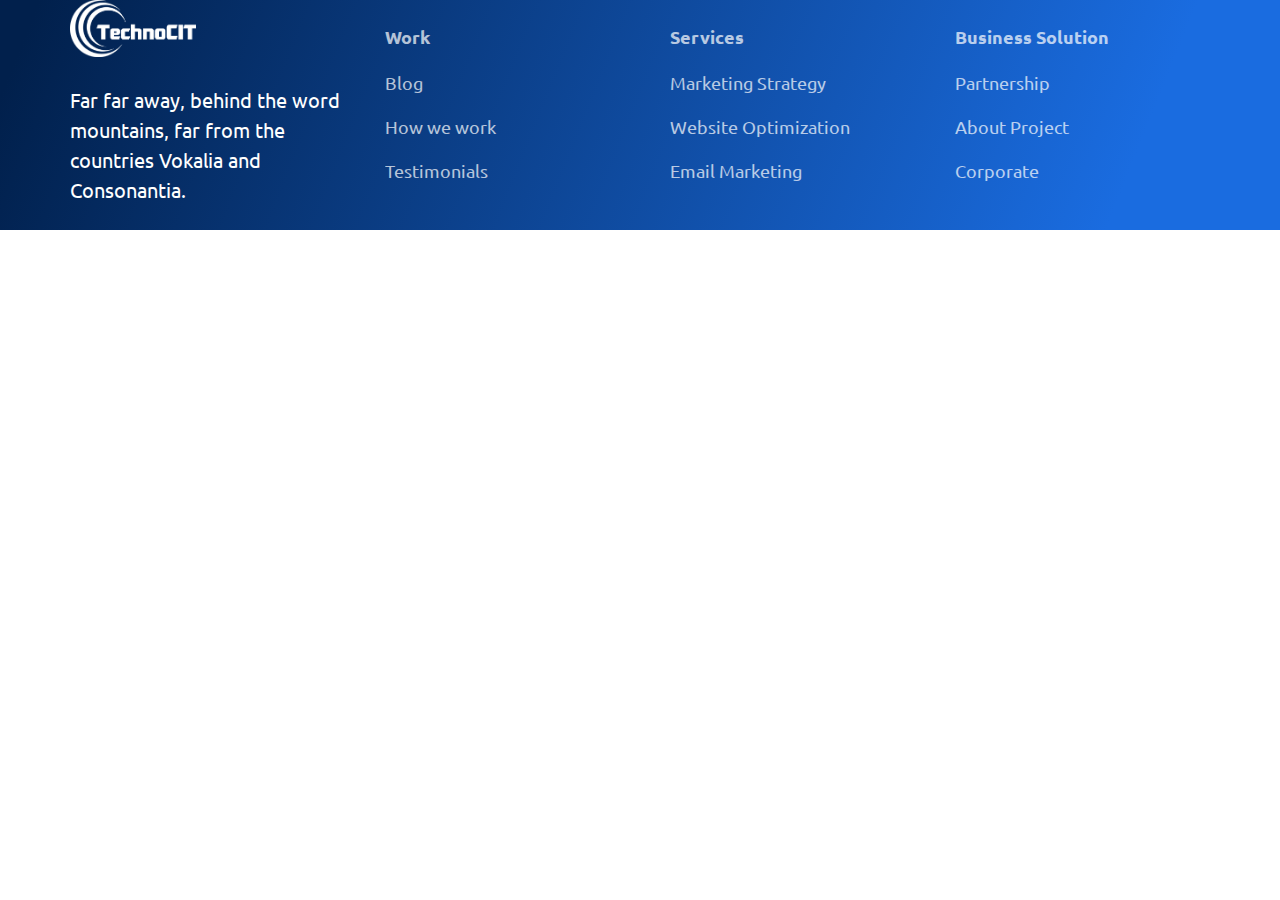
<file: footer.html>
<!DOCTYPE html>
<html lang="en">

<head>
    <meta charset="UTF-8">
    <meta name="viewport" content="width=device-width, initial-scale=1.0">
    <link rel="preconnect" href="https://fonts.googleapis.com">
    <link rel="preconnect" href="https://fonts.gstatic.com" crossorigin>
    <link
        href="https://fonts.googleapis.com/css2?family=Ubuntu:ital,wght@0,300;0,400;0,500;0,700;1,300;1,400;1,500;1,700&display=swap"
        rel="stylesheet">
    <link rel="stylesheet" type="text/css" href="styles/footer.css">
    <title>Footer</title>
</head>

<body>
    <footer>
        <div class="container-fluid about_us">
            <a href="#">
                <img src="assets/image-14.png" width="126px" height="57px" />
            </a>
            <p class="footerpara">Far far away, behind the
                word mountains, far from the countries Vokalia and
                Consonantia.</p>
        </div>
        <div class="menu">
            <h2 class="foot-menu-head">Menu</h2>
            <div class="menu1">
                <h5 class="footermenu">Work</h5>
                <ul class="footerlinks">
                    <li class="last hover-underline-animation">Blog</li>
                    <li class="last hover-underline-animation">How we work</li>
                    <li class="last hover-underline-animation">Testimonials</li>
                </ul>
            </div>

            <div class="menu2">
                <h5 class="footermenu">Services</h5>
                <ul class="footerlinks">
                    <li class="last hover-underline-animation ">Marketing Strategy</li>
                    <li class="last hover-underline-animation ">Website Optimization</li>
                    <li class="last hover-underline-animation ">Email Marketing</li>
                </ul>
            </div>

            <div class="menu3">
                <h5 class="footermenu">Business Solution</h5>
                <ul class="footerlinks">
                    <li class="last hover-underline-animation ">Partnership</li>
                    <li class="last hover-underline-animation ">About Project</li>
                    <li class="last hover-underline-animation ">Corporate</li>
                </ul>
            </div>
        </div>
    </footer>
</body>

</html>
</file>
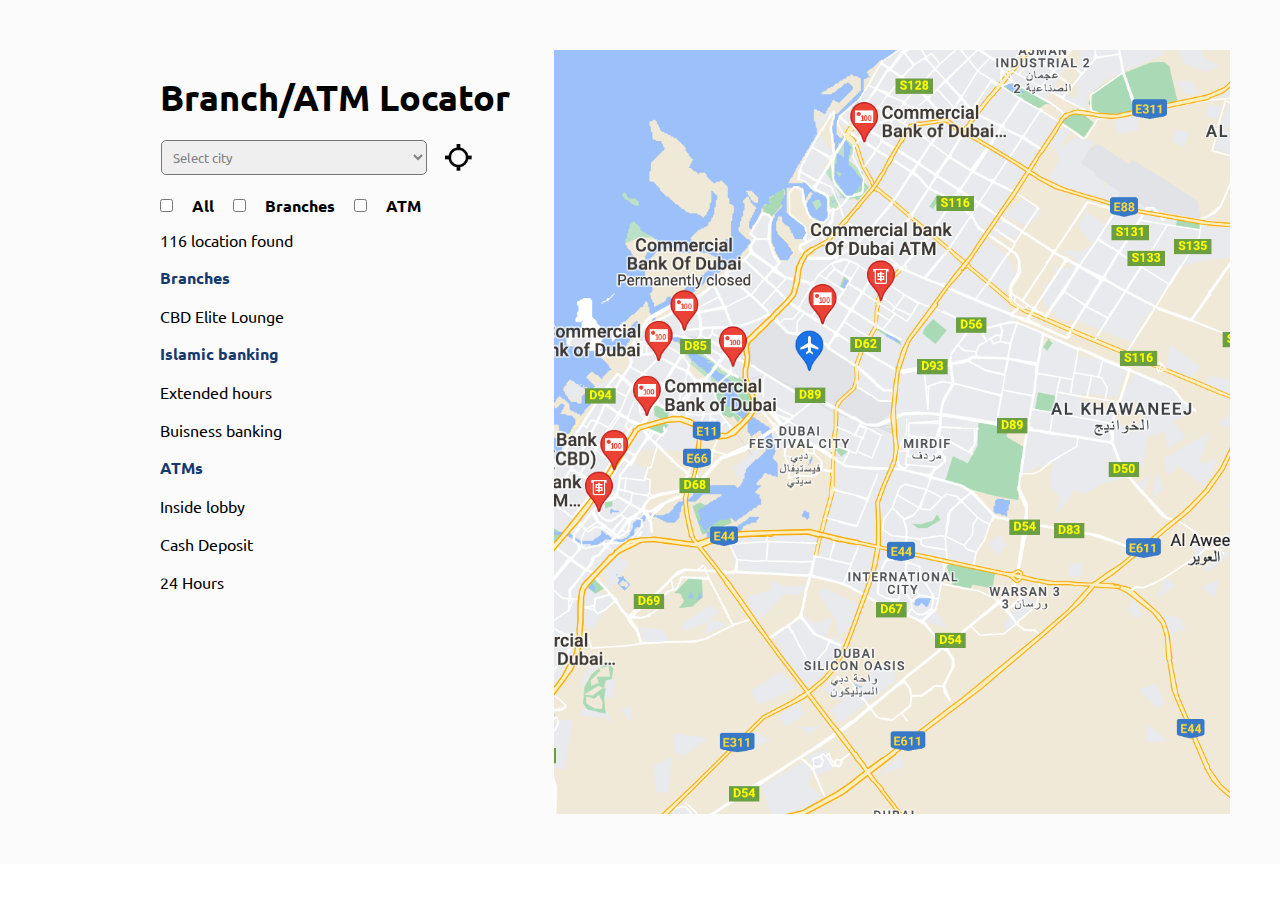
<file: maplocator_container.html>
<!DOCTYPE html>
<html lang="en">

<head>
    <meta charset="UTF-8">
    <meta name="viewport" content="width=device-width, initial-scale=1.0">
    <link rel="preconnect" href="https://fonts.googleapis.com">
    <link rel="preconnect" href="https://fonts.gstatic.com" crossorigin>
    <link
        href="https://fonts.googleapis.com/css2?family=Ubuntu:ital,wght@0,300;0,400;0,500;0,700;1,300;1,400;1,500;1,700&display=swap"
        rel="stylesheet">
    <link rel="stylesheet" type="text/css" href="styles/mapcontainer.css">
    <title>Maplocator</title>
</head>

<body>
    <div class="Container-atmlocator">
        <div class="formcard1">
            <form>
                <span>
                    <h2 class="formheading">Branch/ATM Locator</h2>
                </span>

                <span class="dropdownbox">
                    <select class="select-city dropdown" name="country">
                        <option value="default">Select city</option>
                        <option value="Dubai">Dubai</option>
                        <option value="Jebel Ali">Jebel Ali</option>
                        <option value="Abu Dhabi">Abu Dhabi</option>
                        <option value="Sharjah">Sharjah</option>
                        <option value="Fujairah">Fujairah</option>
                    </select>
                    <img class="gislocation" src="assets\gis-location.png" alt="gis:location" />
                </span>

                <span class="checkboxes">
                    <input type="checkbox" id="box1" name="box1" value="All">
                    <label for="box1"> All </label>
                    <input type="checkbox" id="box2" name="box2" value="Branches">
                    <label for="vehicle2">Branches</label>
                    <input type="checkbox" id="box3" name="box3" value="ATM">
                    <label for="vehicle3">ATM</label>
                </span>

                <p class="searchresults"> 116 location found </p>
                <p class="subtopic">Branches</p>
                <p>CBD Elite Lounge</p>
                <p class="subtopic">Islamic banking</p>
                <p>Extended hours</p>
                <p>Buisness banking</p>
                <p class="subtopic">ATMs</p>
                <p>Inside lobby</p>
                <p>Cash Deposit</p>
                <p>24 Hours</p>

            </form>
        </div>
        <img class="map" src="assets/rectangle-17.png" alt="" />
    </div>
</body>

</html>
</file>
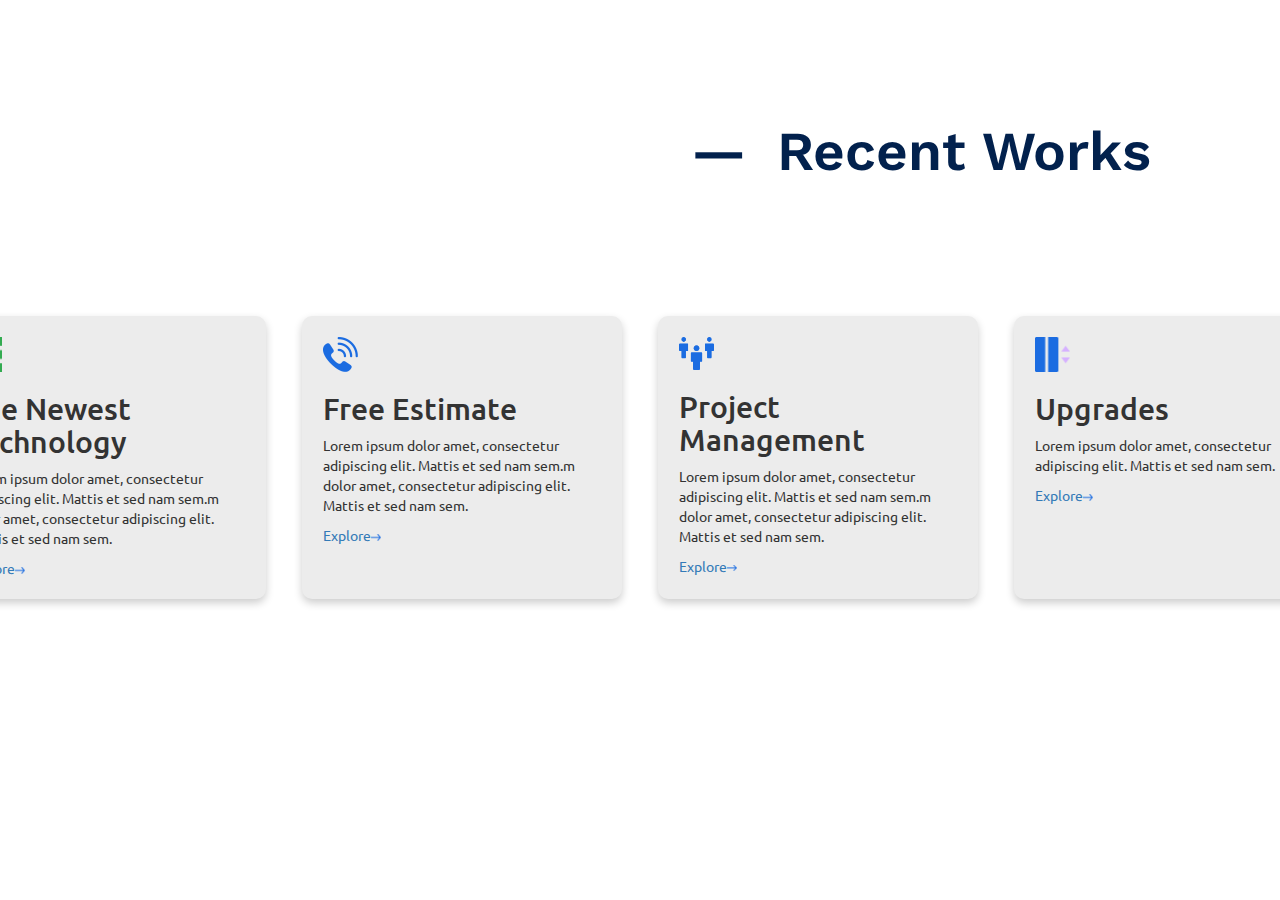
<file: ourfeatures.html>
<!DOCTYPE html>
<html lang="en">

<head>

  <meta charset="utf-8">
  <meta name="viewport" content="width=device-width, initial-scale=1">
  <link rel="stylesheet" href="https://maxcdn.bootstrapcdn.com/bootstrap/3.4.1/css/bootstrap.min.css">
  <link rel="stylesheet" href="styles/feature.css">
  <script src="https://ajax.googleapis.com/ajax/libs/jquery/3.7.1/jquery.min.js"></script>
  <script src="https://maxcdn.bootstrapcdn.com/bootstrap/3.4.1/js/bootstrap.min.js"></script>
  <link href="https://cdn.jsdelivr.net/npm/bootstrap@5.3.2/dist/css/bootstrap.min.css" rel="stylesheet"
    integrity="sha384-T3c6CoIi6uLrA9TneNEoa7RxnatzjcDSCmG1MXxSR1GAsXEV/Dwwykc2MPK8M2HN" crossorigin="anonymous">
    <link
    href="https://fonts.googleapis.com/css2?family=Ubuntu:ital,wght@0,300;0,400;0,500;0,700;1,300;1,400;1,500;1,700&family=Work+Sans:ital,wght@0,100;0,200;0,300;0,400;0,500;0,600;0,700;0,800;0,900;1,100;1,200;1,300;1,400;1,500;1,600;1,700;1,800;1,900&display=swap"
    rel="stylesheet">
    <link href="https://fonts.googleapis.com/css2?family=Inter:family=Poppins:ital,wght@1,900&display=swap"
    rel="stylesheet">
<link
    href="https://fonts.googleapis.com/css2?family=Ubuntu:ital,wght@0,300;0,400;0,500;0,700;1,300;1,400;1,500;1,700&display=swap"
    rel="stylesheet">
</head>

<body>
  <section>
    <div class="container">
      <div>
        <h1 class="feature-section-1-htag"><span style="margin-right: 30px;"> — </span>Recent Works</h1>
      </div>

      <div class="feature-card-section">

        <div class="features-grid">
          <div class="card feature-card">
            <img src="./assets/orionportfolio-grid-1.png" alt="" height="35rem" width="35rem">
            <h2>The Newest Technology</h2>
            <p>Lorem ipsum dolor amet, consectetur adipiscing elit. Mattis et sed nam sem.m dolor amet, consectetur
              adipiscing elit. Mattis et sed nam sem.</p>
            <a href="">Explore<img src="./assets/essential-icons-right-arrow.png" alt="" height="10rem"
                width="10rem"></a>
          </div>
        </div>

        <div class="features-grid">
          <div class="card feature-card">
            <img src="./assets/orionspeaker-call-1.png" alt="" height="35rem" width="35rem">
            <h2>Free Estimate</h2>
            <p>Lorem ipsum dolor amet, consectetur adipiscing elit. Mattis et sed nam sem.m dolor amet, consectetur
              adipiscing elit. Mattis et sed nam sem.</p>
            <a href="">Explore<img src="./assets/essential-icons-right-arrow.png" alt="" height="10rem"
                width="10rem"></a>
          </div>
        </div>


        <div class="features-grid">
          <div class="card feature-card">
            <img src="./assets/orionpeople-2-1.png" alt="" height="35rem" width="35rem">
            <h2>Project Management</h2>
            <p>Lorem ipsum dolor amet, consectetur adipiscing elit. Mattis et sed nam sem.m dolor amet, consectetur
              adipiscing elit. Mattis et sed nam sem.</p>
            <a href="">Explore<img src="./assets/essential-icons-right-arrow.png" alt="" height="10rem"
                width="10rem"></a>
          </div>
        </div>

        <div class="features-grid">
          <div class="card feature-card">
            <img src="./assets/feature-icons-01.png" alt="" height="35rem" width="35rem">
            <h2>Upgrades</h2>
            <p>Lorem ipsum dolor amet, consectetur adipiscing elit. Mattis et sed nam sem.</p>
            <a href="">Explore<img src="./assets/essential-icons-right-arrow.png" alt="" height="10rem"
                width="10rem"></a>
          </div>
        </div>

      </div>
  </section>
</body>
<script src="https://cdn.jsdelivr.net/npm/bootstrap@5.3.2/dist/js/bootstrap.bundle.min.js"
  integrity="sha384-C6RzsynM9kWDrMNeT87bh95OGNyZPhcTNXj1NW7RuBCsyN/o0jlpcV8Qyq46cDfL" crossorigin="anonymous"></script>

</html>
</file>
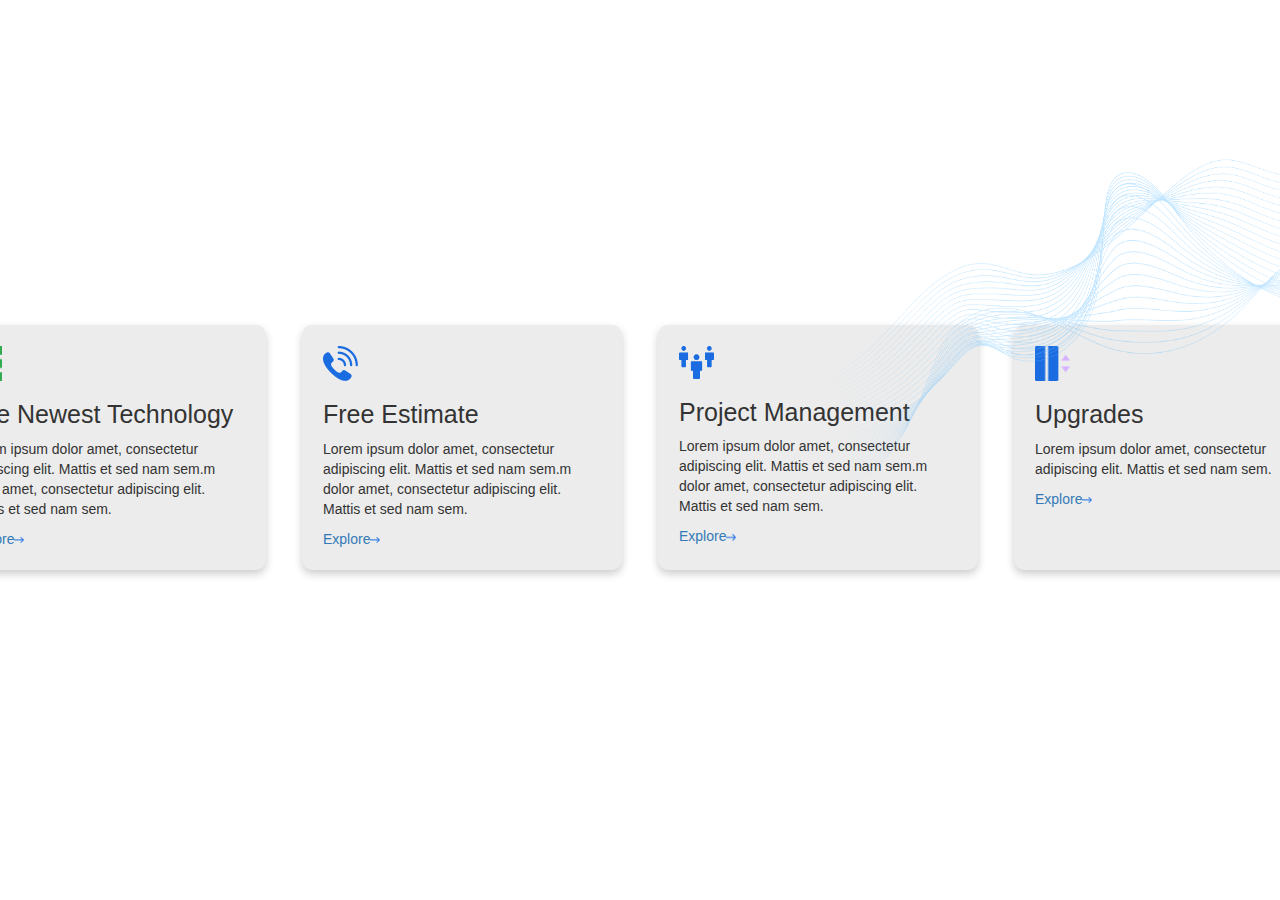
<file: ourServices.html>
<!DOCTYPE html>
<html lang="en">

<head>
  <meta charset="utf-8">
  <meta name="viewport" content="width=device-width, initial-scale=1">
  <link rel="stylesheet" href="https://maxcdn.bootstrapcdn.com/bootstrap/3.4.1/css/bootstrap.min.css">
  <link rel="stylesheet" href="styles/ourServices.css">
  <link rel="stylesheet" href="styles/feature.css">
  <script src="https://ajax.googleapis.com/ajax/libs/jquery/3.7.1/jquery.min.js"></script>
  <script src="https://maxcdn.bootstrapcdn.com/bootstrap/3.4.1/js/bootstrap.min.js"></script>
  <link href="https://cdn.jsdelivr.net/npm/bootstrap@5.3.2/dist/css/bootstrap.min.css" rel="stylesheet"
    integrity="sha384-T3c6CoIi6uLrA9TneNEoa7RxnatzjcDSCmG1MXxSR1GAsXEV/Dwwykc2MPK8M2HN" crossorigin="anonymous">
  <link rel="stylesheet" href="https://cdnjs.cloudflare.com/ajax/libs/font-awesome/4.7.0/css/font-awesome.min.css">
</head>

<body>
  <section class="kyc-section">
    <div class="container">
      <div class="row">
        <div class="kyc-head-content">
          <div>
            <h1 class="kyc-section-1-htag"><span style="margin-right: 30px;"> — </span>Our Services</h1>
            <p style="color:white; padding-left: 148px; font-size: 20px;">Lorem ipsum dolor sit amet, consetetur
              sadipscing elitr, sed diam nonumy eirmod <br />
              tempor invidunt ut labore et.</p>
          </div>
          <div style="display: flex; justify-content: end;align-items: center;">
            <a href="#" style="color: white; font-size: 20px;">View All<span style="margin-left: 10px;"><i class="fa fa-chevron-circle-right" style="font-size:24px"></i></span> </a>
          </div>

        </div>
        <img src="./assets/frame-yV3.png"class="OS-img-vector" />

        <div class="feature-card-section">
        <div class="features-grid">
          <div class="card feature-card">
            <img src="./assets/orionportfolio-grid-1.png" alt="" height="35rem" width="35rem">
            <h2>The Newest Technology</h2>
            <p>Lorem ipsum dolor amet, consectetur adipiscing elit. Mattis et sed nam sem.m dolor amet, consectetur
              adipiscing elit. Mattis et sed nam sem.</p>
            <a href="">Explore<img src="./assets/essential-icons-right-arrow.png" alt="" height="10rem"
                width="10rem"></a>
          </div>
        </div>

        <div class="features-grid">
          <div class="card feature-card">
            <img src="./assets/orionspeaker-call-1.png" alt="" height="35rem" width="35rem">
            <h2>Free Estimate</h2>
            <p>Lorem ipsum dolor amet, consectetur adipiscing elit. Mattis et sed nam sem.m dolor amet, consectetur
              adipiscing elit. Mattis et sed nam sem.</p>
            <a href="">Explore<img src="./assets/essential-icons-right-arrow.png" alt="" height="10rem"
                width="10rem"></a>
          </div>
        </div>


        <div class="features-grid">
          <div class="card feature-card">
            <img src="./assets/orionpeople-2-1.png" alt="" height="35rem" width="35rem">
            <h2>Project Management</h2>
            <p>Lorem ipsum dolor amet, consectetur adipiscing elit. Mattis et sed nam sem.m dolor amet, consectetur
              adipiscing elit. Mattis et sed nam sem.</p>
            <a href="">Explore<img src="./assets/essential-icons-right-arrow.png" alt="" height="10rem"
                width="10rem"></a>
          </div>
        </div>

        <div class="features-grid">
          <div class="card feature-card">
            <img src="./assets/feature-icons-01.png" alt="" height="35rem" width="35rem">
            <h2>Upgrades</h2>
            <p>Lorem ipsum dolor amet, consectetur adipiscing elit. Mattis et sed nam sem.</p>
            <a href="">Explore<img src="./assets/essential-icons-right-arrow.png" alt="" height="10rem"
                width="10rem"></a>
          </div>
        </div>

        </div>

      </div>
    </div>
  </section>
 
</body>
<script src="https://cdn.jsdelivr.net/npm/bootstrap@5.3.2/dist/js/bootstrap.bundle.min.js"
  integrity="sha384-C6RzsynM9kWDrMNeT87bh95OGNyZPhcTNXj1NW7RuBCsyN/o0jlpcV8Qyq46cDfL" crossorigin="anonymous"></script>

</html>
</file>
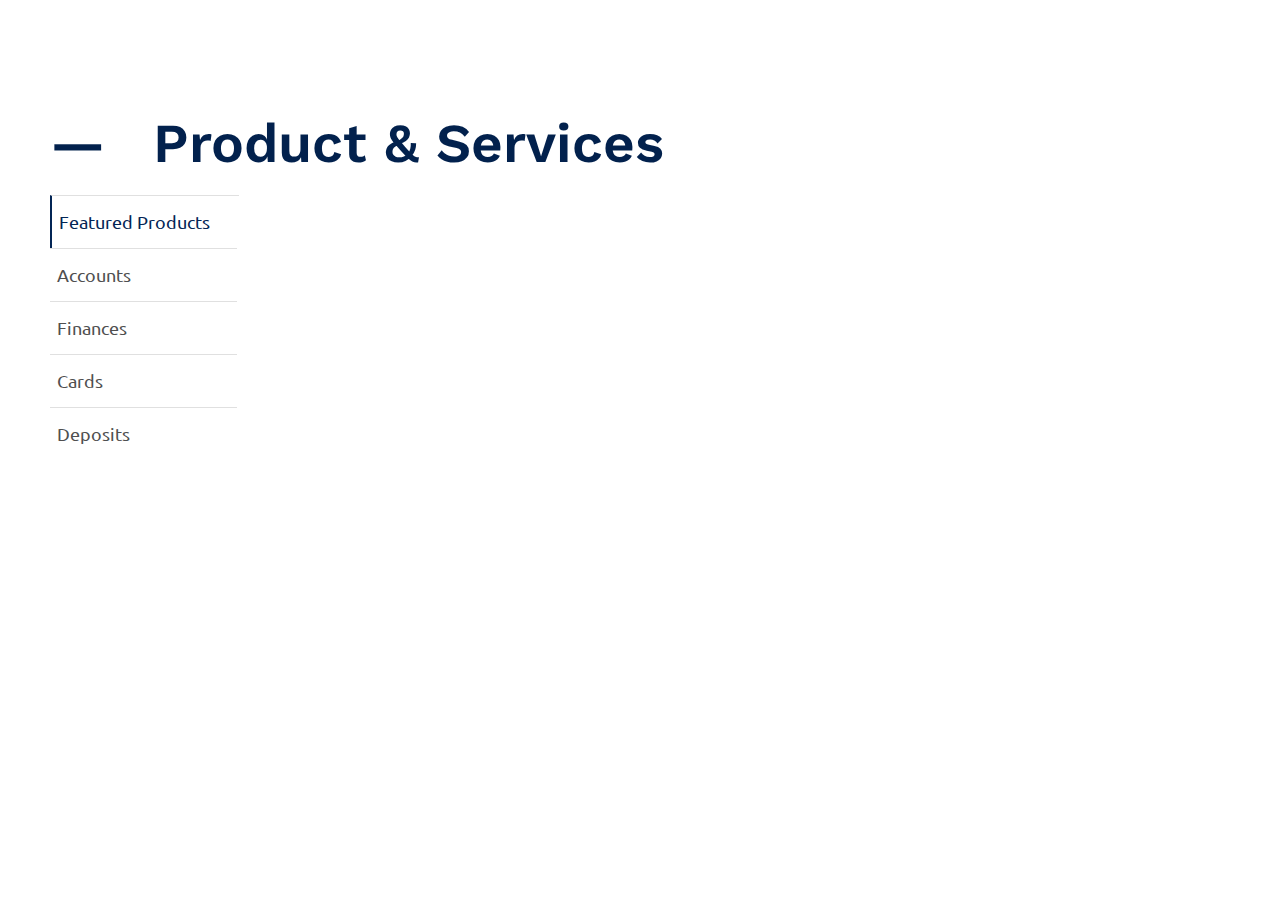
<file: product_services.html>
<!DOCTYPE html>
<html lang="en">

<head>

    <meta charset="utf-8">
    <meta name="viewport" content="width=device-width, initial-scale=1">
    <link rel="preconnect" href="https://fonts.googleapis.com">
    <link rel="preconnect" href="https://fonts.gstatic.com" crossorigin>
    <link href="https://fonts.googleapis.com/css2?family=Inter:family=Poppins:ital,wght@1,900&display=swap"
        rel="stylesheet">
    <link
        href="https://fonts.googleapis.com/css2?family=Ubuntu:ital,wght@0,300;0,400;0,500;0,700;1,300;1,400;1,500;1,700&display=swap"
        rel="stylesheet">
    <link rel="stylesheet" href="styles/ps.css">

    <link rel="stylesheet" href="https://cdnjs.cloudflare.com/ajax/libs/font-awesome/4.7.0/css/font-awesome.min.css">
    <link rel="stylesheet" href="https://cdnjs.cloudflare.com/ajax/libs/font-awesome/4.7.0/css/font-awesome.min.css">
    <link rel="preconnect" href="https://fonts.googleapis.com">
    <link rel="preconnect" href="https://fonts.gstatic.com" crossorigin>
    <link
        href="https://fonts.googleapis.com/css2?family=Ubuntu:ital,wght@0,300;0,400;0,500;0,700;1,300;1,400;1,500;1,700&family=Work+Sans:ital,wght@0,100;0,200;0,300;0,400;0,500;0,600;0,700;0,800;0,900;1,100;1,200;1,300;1,400;1,500;1,600;1,700;1,800;1,900&display=swap"
        rel="stylesheet">

</head>

<body>
    <div class="ps-section-1">
        <div>
            <h1 class="ps-section-1-htag"><span style="margin-right: 30px;"> — </span>Product & Services</h1>

            <div class="sidenav">
                <a href="javascript:void(0)" class="accordion-btn active" onclick="toggleAccordion('section1')">Featured
                    Products</a>
                <a href="javascript:void(0)" class="accordion-btn" onclick="toggleAccordion('section2')">Accounts</a>
                <a href="javascript:void(0)" class="accordion-btn" onclick="toggleAccordion('section3')">Finances</a>
                <a href="javascript:void(0)" class="accordion-btn" onclick="toggleAccordion('section4')">Cards</a>
                <a href="javascript:void(0)" class="accordion-btn" onclick="toggleAccordion('section5')">Deposits</a>
            </div>
            <div class="content">
                <div id="section1" class="accordion-content">
                    <div class="accordion-show-content">
                        <div class="accordion-show-content-grid">
                            <img src="./assets/mortgage_svgrepo.com.png" width="50px" height="50px" />
                            <p>Bayty Home Finance</p>
                        </div>

                        <div class="accordion-show-content-grid">
                            <img src="./assets/digital-wallet-1.png" width="50px" height="50px" />
                            <p>Digital Account</p>
                        </div>

                        <div class="accordion-show-content-grid">
                            <img src="./assets/credit-card-1.png" width="50px" height="50px" />
                            <p>Super Saver Credit Cards</p>
                        </div>

                        <div class="accordion-show-content-grid">
                            <img src="./assets/orionpeople-2-1-p1P.png" width="50px" height="50px" />
                            <p> Mudaraba Investment Deposit</p>
                        </div>

                        <div class="accordion-show-content-grid">
                            <img src="./assets/auction-2.png" width="50px" height="50px" />
                            <p> Sharia Fatwas</p>
                        </div>

                        <div class="accordion-show-content-grid">
                            <div class="accordion-show-content-grid-rectangle"><span>View All <span>></span></span>
                            </div>
                        </div>
                    </div>
                    <img src="./assets/frame-yV3.png" class="img-vector" />
                </div>

                <div id="section2" class="accordion-content">
                    <div class="accordion-show-content">

                        <div class="accordion-show-content-grid">
                            <img src="./assets/digital-wallet-1.png" width="50px" height="50px" />
                            <p>Digital Account</p>
                        </div>

                        <div class="accordion-show-content-grid">
                            <img src="./assets/mortgage_svgrepo.com.png" width="50px" height="50px" />
                            <p>Bayty Home Finance</p>
                        </div>
                        <div class="accordion-show-content-grid">
                            <img src="./assets/orionpeople-2-1-p1P.png" width="50px" height="50px" />
                            <p> Super Saver Credit Cards</p>
                        </div>


                        <div class="accordion-show-content-grid">
                            <img src="./assets/auction-2.png" width="50px" height="50px" />
                            <p> Sharia Fatwas</p>
                        </div>

                        <div class="accordion-show-content-grid">
                            <img src="./assets/credit-card-1.png" width="50px" height="50px" />
                            <p>Mudaraba Investment Deposit</p>
                        </div>

                        <div class="accordion-show-content-grid">
                            <div class="accordion-show-content-grid-rectangle"><span>View All <span>></span></span>
                            </div>
                        </div>
                    </div>
                    <img src="./assets/frame-yV3.png" class="img-vector" />
                </div>
                <div id="section3" class="accordion-content">
                    <div class="accordion-show-content">
                        <div class="accordion-show-content-grid">
                            <img src="./assets/mortgage_svgrepo.com.png" width="50px" height="50px" />
                            <p>Bayty Home Finance</p>
                        </div>

                        <div class="accordion-show-content-grid">
                            <img src="./assets/digital-wallet-1.png" width="50px" height="50px" />
                            <p>Digital Account</p>
                        </div>

                        <div class="accordion-show-content-grid">
                            <img src="./assets/credit-card-1.png" width="50px" height="50px" />
                            <p>Super Saver Credit Cards</p>
                        </div>

                        <div class="accordion-show-content-grid">
                            <img src="./assets/orionpeople-2-1-p1P.png" width="50px" height="50px" />
                            <p> Mudaraba Investment Deposit</p>
                        </div>

                        <div class="accordion-show-content-grid">
                            <img src="./assets/auction-2.png" width="50px" height="50px" />
                            <p> Sharia Fatwas</p>
                        </div>

                        <div class="accordion-show-content-grid">
                            <div class="accordion-show-content-grid-rectangle"><span>View All <span>></span></span>
                            </div>
                        </div>
                    </div>
                    <img src="./assets/frame-yV3.png" class="img-vector" />
                </div>
                <div id="section4" class="accordion-content">
                    <div class="accordion-show-content">
                        <div class="accordion-show-content-grid">
                            <img src="./assets/mortgage_svgrepo.com.png" width="50px" height="50px" />
                            <p>Bayty Home Finance</p>
                        </div>

                        <div class="accordion-show-content-grid">
                            <img src="./assets/digital-wallet-1.png" width="50px" height="50px" />
                            <p>Digital Account</p>
                        </div>

                        <div class="accordion-show-content-grid">
                            <img src="./assets/credit-card-1.png" width="50px" height="50px" />
                            <p>Super Saver Credit Cards</p>
                        </div>

                        <div class="accordion-show-content-grid">
                            <img src="./assets/orionpeople-2-1-p1P.png" width="50px" height="50px" />
                            <p> Mudaraba Investment Deposit</p>
                        </div>

                        <div class="accordion-show-content-grid">
                            <img src="./assets/auction-2.png" width="50px" height="50px" />
                            <p> Sharia Fatwas</p>
                        </div>

                        <div class="accordion-show-content-grid">
                            <div class="accordion-show-content-grid-rectangle"><span>View All <span>></span></span>
                            </div>
                        </div>
                    </div>
                    <img src="./assets/frame-yV3.png" class="img-vector" />
                </div>

                <div id="section5" class="accordion-content">
                    <div class="accordion-show-content">

                        <div class="accordion-show-content-grid">
                            <img src="./assets/digital-wallet-1.png" width="50px" height="50px" />
                            <p>Digital Account</p>
                        </div>

                        <div class="accordion-show-content-grid">
                            <img src="./assets/mortgage_svgrepo.com.png" width="50px" height="50px" />
                            <p>Bayty Home Finance</p>
                        </div>
                        <div class="accordion-show-content-grid">
                            <img src="./assets/orionpeople-2-1-p1P.png" width="50px" height="50px" />
                            <p> Super Saver Credit Cards</p>
                        </div>


                        <div class="accordion-show-content-grid">
                            <img src="./assets/auction-2.png" width="50px" height="50px" />
                            <p> Sharia Fatwas</p>
                        </div>

                        <div class="accordion-show-content-grid">
                            <img src="./assets/credit-card-1.png" width="50px" height="50px" />
                            <p>Mudaraba Investment Deposit</p>
                        </div>

                        <div class="accordion-show-content-grid">
                            <div class="accordion-show-content-grid-rectangle"><span>View All <span>></span></span>
                            </div>
                        </div>
                    </div>
                    <img src="./assets/frame-yV3.png" class="img-vector" />
                </div>

                <div id="section6" class="accordion-content">
                    <div class="accordion-show-content">
                        <div class="accordion-show-content-grid">
                            <img src="./assets/mortgage_svgrepo.com.png" width="50px" height="50px" />
                            <p>Bayty Home Finance</p>
                        </div>

                        <div class="accordion-show-content-grid">
                            <img src="./assets/digital-wallet-1.png" width="50px" height="50px" />
                            <p>Digital Account</p>
                        </div>

                        <div class="accordion-show-content-grid">
                            <img src="./assets/credit-card-1.png" width="50px" height="50px" />
                            <p>Super Saver Credit Cards</p>
                        </div>

                        <div class="accordion-show-content-grid">
                            <img src="./assets/orionpeople-2-1-p1P.png" width="50px" height="50px" />
                            <p> Mudaraba Investment Deposit</p>
                        </div>

                        <div class="accordion-show-content-grid">
                            <img src="./assets/auction-2.png" width="50px" height="50px" />
                            <p> Sharia Fatwas</p>
                        </div>

                        <div class="accordion-show-content-grid">
                            <div class="accordion-show-content-grid-rectangle"><span>View All <span>></span></span>
                            </div>
                        </div>
                    </div>
                    <img src="./assets/frame-yV3.png" class="img-vector" />
                </div>

            </div>
        </div>
    </div>
    <script src="script.js" defer></script>
</body>

</html
</file>
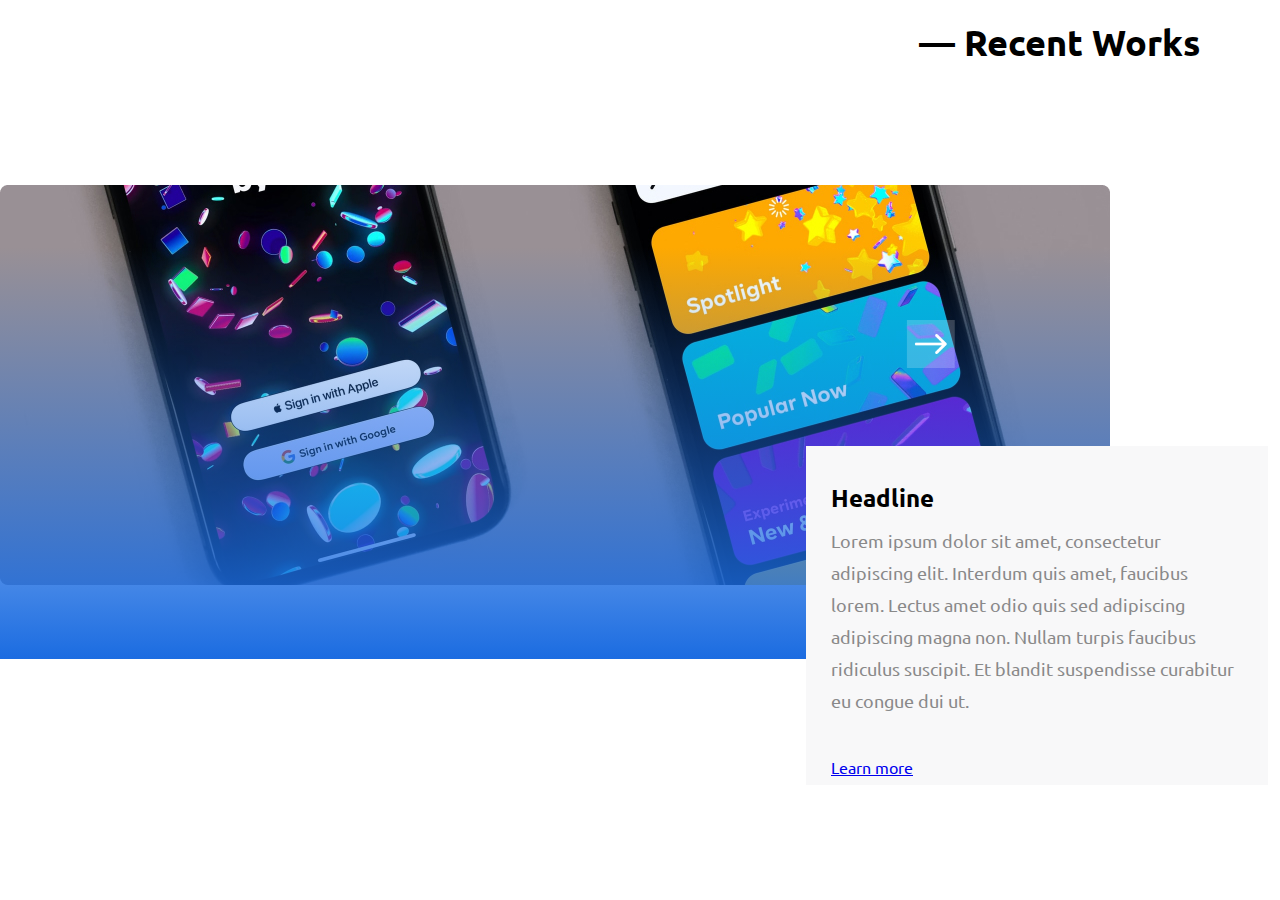
<file: smartphones_container.html>
<!DOCTYPE html>
<html lang="en">

<head>
    <meta charset="UTF-8">
    <meta name="viewport" content="width=device-width, initial-scale=1.0">
    <link rel="preconnect" href="https://fonts.googleapis.com">
    <link rel="preconnect" href="https://fonts.gstatic.com" crossorigin>
    <link
        href="https://fonts.googleapis.com/css2?family=Ubuntu:ital,wght@0,300;0,400;0,500;0,700;1,300;1,400;1,500;1,700&display=swap"
        rel="stylesheet">
    <link rel="stylesheet" type="text/css" href="styles/Smartphonecontainer.css">
    <title>Smartphones container</title>
</head>

<body>
    <div>
        <h2 class="heading"> — Recent Works </h2>
    </div>

    <div class="container-smartphones">
        <div class="carouselbg">
            <img src="assets/project-cover-1.png" alt="phoneimages" class="phoneimage" />
            <div class="gradient"></div>
            <img class="carousel" src="assets/group-11066.png" alt="smartphoneimages" />
        </div>
        <div class="headline-card">
            <div class="content">
                <h4 class="headline">Headline</h4>
                <p>Lorem ipsum dolor sit amet, consectetur adipiscing elit.
                    Interdum quis amet, faucibus lorem.
                    Lectus amet odio quis sed adipiscing adipiscing magna non.
                    Nullam turpis faucibus ridiculus
                    suscipit. Et blandit suspendisse
                    curabitur eu congue dui ut.</p>
            </div>
            <a href="index.html">Learn more</a>
        </div>
    </div>

</body>

</html>
</file>
<file: styles/footer.css>
* {
    font-family: 'Ubuntu', Helvetica, sans-serif;
    margin: 0;
    padding: 0;
}

footer {
    background: linear-gradient(112deg, #01204C 2.86%, #1A6CE0 87.34%);
    color: #ffffff;
    margin: 0px;
    padding: 0px 70px 0px 70px;
    /* text-align: left; */
    display: grid;
    column-gap: 30px;
    grid-template-columns: 25% 75%;
    align-items: center;
}

.footerlinks {
    padding: 0 !important;
}

.footermenu {
    font-size: 18px;
    font-weight: 600;
    color: #ffffff;
    margin-bottom: 24px;
}

.menu {
    display: grid;
    grid-template-columns: 1fr 1fr 1fr;
}

.footerpara {
    color: #ffffff;
    font-size: 20px;
    font-family: 'Ubuntu';
    font-weight: 400;
    line-height: 40px;
    word-wrap: break-word;
    margin-top: 25px;
    margin-bottom: 25px;
    line-height: 1.5em;
}

.footerlinks {
    line-height: 1.111em;
    text-decoration: none;
    list-style: none;
    font-size: 18px;
}

.last {
    margin-bottom: 24px;
}

.hover-underline-animation {
    position: relative;
    color: inherit;
}

.hover-underline-animation::after {
    content: '';
    position: absolute;
    width: 73%;
    transform: scaleX(0);
    height: 2px;
    bottom: 0;
    left: 0;
    background-color: #0087ca;
    transform-origin: bottom right;
    transition: transform 0.25s ease-out;
}

.hover-underline-animation:hover::after {
    transform: scaleX(1);
    transform-origin: bottom left;
}

.menu1,
.menu2,
.menu3 {
    opacity: 70%;
}

.menu1:hover,
.menu2:hover,
.menu3:hover {
    opacity: 100%;

}

.menu1:hover::after,
.menu2:hover::after,
.menu3:hover::after {
    opacity: 70%;
}

.foot-menu-head {
    display: none;
}

@media only screen and (max-width: 600px) {

    footer {
        padding: 40px 16px 10px 16px;
        display: block;
    }

    .footermenu {
        font-size: 24px;
    }

    .foot-menu-head {
        display: block;
        font-size: 28px;
        color: white;
        padding-bottom: 30px;

    }

    .menu {
        display: flex;
        flex-direction: column;
    }

    .hover-underline-animation::after {
        width: 0%;
    }
}

@media only screen and (min-width:601px) and (max-width:1062px) {

    footer {
        padding: 10px 6px 10px 46px;
        display: block;
    }

    .container-fluid.about_us {
        margin: 0px;
        justify-content: left;
        text-align: left;
        width: 65%;
        padding-bottom: 40px;
    }

    .foot-menu-head {
        display: block;
        font-size: 42px;
        color: white;
        padding-bottom: 30px;
    }

    .menu {
        font-size: 24px;
        display: flex;
        flex-direction: column;
    }

    .hover-underline-animation::after {
        width: 0%;
    }


}
</file>
<file: styles/mapcontainer.css>
* {
  font-family: 'Ubuntu', Helvetica, sans-serif;
  margin: 0;
  padding: 0;
}

.Container-atmlocator {
  overflow: hidden;
  align-items: center;
  background-color: #fbfbfb;
  display: flex;
  padding: 50px;
}


.formheading {
  align-items: flex-start;
  display: flex;
  flex-direction: column;
  color: black;
  font-size: 36px;
  width: 384px;
}

.formcard1>form {
  padding: 10px;
  font-weight: 700;
  line-height: normal;
  margin-left: 100px;
}

.dropdownbox {
  margin-top: 20px;
  margin-bottom: 20px;
  cursor: pointer;
}

.checkboxes,
.searchresults {
  margin-top: 10px;
  margin-bottom: 10px;
}

.checkboxes>input,
.checkboxes>label {
  margin-right: 15px;
  cursor: pointer;
}

.dropdownbox {
  align-items: center;
  display: flex;
  gap: 18px;
  margin-left: 1.14px;
  min-width: 383px;
}

.select-city {
  padding: 7px;
  padding-right: 50px;
  border-radius: 5px;
  color: grey;
  width: 266px;
}

.downarrow {
  align-self: center;
  height: 8px;
  margin-top: 2.13px;
  width: 13px;
}

.gislocation {
  height: 27px;
  width: 27px;
  margin: 0;
  transition: transform 0.2s;
}

.gislocation:hover {
  transform: scale(1.25);
}


.formcard1>form>p {
  margin-top: 10px;
  margin-bottom: 10px;
  font-weight: 400;
  line-height: 28px;
  cursor: pointer;
}

.formcard1>form>.subtopic {
  color: #14396d;
  line-height: 28px;
  font-weight: 700;
}

.map {
  overflow: hidden;
  height: 764px;
  object-fit: cover;
  max-width: 100%;
}

.formcard1 {
  margin-top: -183px;
}


@media only screen and (max-width: 600px) {

  .Container-atmlocator {
    margin: 0px;
    position: relative;
    display: flex;
    flex-direction: column-reverse;
  }

  .formcard1 {
    margin: 0;
  }

  .Container-atmlocator {
    padding: 0;
    flex-direction: column;
  }

  .map {
    padding: 11px;
  }

  .formheading {
    font-size: 30px;
  }

  .map {
    margin: 0px;
    width: 100%;
  }

  .formcard1 {
    margin: auto;
    padding: 16px;
  }

  .formcard1>form {
    margin: auto;
  }
}

@media screen and (min-width:600px) and (max-width:1050px) {

  .Container-atmlocator {
    margin: 0px;
    position: relative;
    display: flex;
    flex-direction: column-reverse;
    padding: 0;
    flex-direction: column;
    background-color: #fbfbfb;
  }

  .map {
    padding: 10px;
    margin: 0px;
    width: 100%;
    height: 100%;
  }

  .formcard1 {
    width: 90%;
    margin: auto;
    padding: 16px;
  }

  .formcard1>form {
    margin: auto;
  }

  .dropdownbox {
    gap: 30px;
  }


  .select-city.dropdown {
    width: 70%;
  }

  .checkboxes {
    display: flex;
    flex-direction: row;
    justify-content: space-between;
    max-width: 80%;
  }


}
</file>
<file: styles/feature.css>
* {
     margin: 0;
     padding: 0;
     height: auto;
}

body {
     font-family: 'Ubuntu', sans-serif;
     margin: 0 !important;
}

p {
     font-family: 'Ubuntu', sans-serif;

}

.h {
     font-family: 'Ubuntu', sans-serif;
}

section {
     margin-top: 40px;
     background-color: white;
}

.container {
     margin-top: 20px;
}

.ca {
     display: flex;
     justify-content: center;
     align-items: center;
     /* position: relative; */
     top: 50px;
}

.kyc-section>img {
     margin: 20px;
}

.fr {
     color: white;
}

.fr h1 {
     display: inline-flex;
     font-size: 5rem;
}

.feature-section {
     z-index: 5;
     padding-top: 0px;
     margin-top: -20px;
     position: relative;
}

.features>img {
     margin: 20px;
}

.feature-section-1-htag {
     color: #02214D;
     font-family: Work Sans;
     font-size: 55px;
     font-style: normal;
     font-weight: 600;
     line-height: normal;
     display: flex;
     justify-content: end;
     padding: 59px;
}

.feature-card-section {
     display: grid;
     grid-template-columns: auto auto auto auto;
     justify-content: center;
}


.feature-card {
     width: 320px;
     padding: 21px;
     margin-top: 64px;
     box-shadow: 0 4px 8px 0 rgba(0, 0, 0, 0.2);
     transition: transform 330ms ease-in-out;
     background-color: #ececec;
     border-radius: 10px;
     overflow: hidden;
}

.feature-card:hover {
     box-shadow: 0px 12px 30px 0px rgba(0, 0, 0, 0.2);
     cursor: pointer;
     transform: scale(1.2);
     position: relative;
     z-index: 1;
}

.features-grid {
     align-items: stretch;
     padding: 0px 18px;
     display: flex;
     justify-content: space-evenly;
}


/* Mobile View  */
@media screen and (max-width:600px) {
     .feature-section-1-htag {
          color: #02214D;
          font-family: Work Sans;
          font-size: 27px;
          font-style: normal;
          font-weight: 600;
          line-height: normal;
          display: flex;
          justify-content: end;
          padding: 10px;
     }

     .feature-card-section {
          display: block;
     }

     .features-grid {
          padding: 0 0 0 0;
     }

     .container {
          padding: 29px;
     }

     .feature-section {

          margin-top: 0px;
     }
}


@media screen and (min-width:600px) and (max-width:1050px) {

     .feature-card-section {
          display: grid;
          grid-template-columns: 1fr 1fr;
          grid-template-rows: 1fr 1fr;
          margin-top: 34px;
          margin-bottom: 30px;
     }

     .OS-para {
          text-align: justify;
     }

     .OS-section {
          height: max-content !important;
     }

}
</file>
<file: styles/ourServices.css>
* {
     margin: 0;
     padding: 0;
     height: auto;
}

body {
     font-family: 'Ubuntu', sans-serif;
     margin: 0 !important;
}

p {
     font-family: 'Ubuntu', sans-serif;

}

.h {
     font-family: Work Sans;
}

h2 {
     font-size: 25px !important;
}

.kyc-grid-col {
     display: flex;
     justify-content: center;
     align-items: center;
     position: relative;
     top: -43px;
     z-index: 1;
}


.kyc-section-1-htag {
     color: #ffffff;
     font-size: 55px;
     font-style: normal;
     font-weight: 600;
     line-height: normal;
     display: flex;
     justify-content: start;
     padding: 59px 59px 1px 59px;
}

.kyc-head-content {
     display: grid;
     grid-template-columns: auto auto;
}

.kyc-img-vector {
     display: flex;
     height: 449px;
     width: 1411px;
     transform: rotate(181deg);
     justify-content: end;
     align-items: center;
     flex-shrink: 0;
     position: absolute;
     z-index: 1;
     margin-top: -63px;
     margin-left: 612px;
}

.kyc-card-group-img {
     display: flex;
     justify-content: center;
}

.kyc-card {
     height: 24em !important;
     width: 320px;
     padding: 15px;
     box-shadow: 0px 0px white;
     top: 30px;
}

.kyc-card:hover {
     cursor: pointer;
     box-shadow: 0px 12px 30px 0px rgba(0, 0, 0, 0.2);
}

.kyc-para {
     color: white;
     padding-left: 148px;
     font-size: 20px;
}

.kyc-circle-img {
     position: relative;
     margin-top: -17px;
     margin-left: 99px;
     width: 100px;
     height: 80px;

}

.kyc-section-2 {
     padding-bottom: 300px;
}

.OS-img-vector {
     display: flex;
     height: 449px;
     width: 578px;
     margin-top: -188px;
     transform: rotate(0deg);
     justify-content: end;
     align-items: center;
     flex-shrink: 0;
     position: absolute;
     z-index: 1;
     margin-left: 758px;
}

.OS-para {

     color: white;
     padding-left: 148px;
     font-size: 20px;
}

.OS-below-div {
     padding-bottom: 223px;
}

.OS-section {
     background: linear-gradient(112deg, #01204C 2.86%, #1A6CE0 87.34%);
     height: 510px;
}

@media screen and (max-width:600px) {
     .kyc-section-1-htag {
          font-size: 26px;
          padding: 0 0 0 30px;
     }

     .OS-section {
          background: linear-gradient(112deg, #01204C 2.86%, #1A6CE0 87.34%);
          height: auto;
     }

     .OS-below-div {

          padding-bottom: 0;
     }

     .kyc-section-2 {
          display: none;
     }

     .OS-para {
          color: white;
          padding: 40px 0 0 0;

          font-size: 20px;
     }

     .container-fluid {
          padding: 27px 0px 62px 0;
     }

     .kyc-para {
          padding: 20px 0 0 0;
     }

     .kyc-card {
          padding-top: 0px;
     }

     .kyc-grid-col {
          padding-top: 30px;
     }

     .kyc-circle-img {
          margin: 0;
          position: relative;
          margin-top: 0px;
          margin-left: 105px;

     }

}

@media screen and (min-width:601px) and (max-width:1062px) {
     .OS-below-div {
          padding-bottom: 40px;
     }
}
</file>
<file: styles/ps.css>
* {
    margin: 0;
    padding: 0;
    height: auto;
}

body {
    font-family: 'Ubuntu', sans-serif;
    margin: 0 !important;
}

p {
    font-family: 'Ubuntu', sans-serif;

}

.h {
    font-family: 'Ubuntu', sans-serif;
}

.ps-section-1 {
    padding: 111px 50px;
}

.ps-section-1-htag {
    color: #02214D;
    font-family: Work Sans;
    font-size: 55px;
    font-style: normal;
    font-weight: 600;
    line-height: normal;
}

section {
    flex: 1;
    padding: 20px;
    background-color: #f2f2f2;
    box-sizing: border-box;
}

.sidenav {
    width: 200px;
    height: auto;
    background-color: #ffffff;
    position: absolute;
    z-index: 1;
    overflow-x: hidden;
    padding-top: 20px;
    /* width: 82%; */
}

.sidenav a {
    padding: 15px 8px 15px 7px;
    text-decoration: none;
    font-size: 18px;
    color: #4F4F4F;
    display: block;
    transition: 0.3s;
    border-top: 1px solid #E0E0E0;
    width: 86%;
}

.sidenav a:hover {
    background-color: #ffffff;
    color: #032555;
    border-left: 2px solid #032555;
}

.sidenav a:focus {
    color: #032555;
    border-left: 2px solid #032555;
}

.sidenav a.active {
    color: #032555;
    border-left: 2px solid #032555;
}

.accordion-btn {
    cursor: pointer;
    border-top: 1px #4F4F4F;
}

.ps-content {
    margin-left: 200px;
    padding: 1px 16px;
    height: 100%;
}

.img-vector {
    display: flex;
    height: 442px;
    width: 490px;
    transform: rotate(339deg);
    justify-content: end;
    align-items: center;
    flex-shrink: 0;
    position: absolute;
    z-index: 1;
    margin-top: -180px;
    margin-left: 660px;
}

.accordion-content {
    display: none;
    overflow: hidden;
    padding: 20px;
    z-index: 1;
    background-position: right;
    background-size: contain;
    background-repeat: no-repeat;
}

.accordion-content.active {
    display: block !important;
}

.accordion-show-content {
    display: grid;
    grid-template-columns: auto auto auto;
}

.accordion-show-content-grid {
    padding: 54px;
    text-align: end;
    font-weight: 500;
}

.accordion-show-content-grid-rectangle {
    color: #1B6CE1;
    width: 100%;
    height: 100%;
    background: white;
    border-radius: 8px;
    border: 1px #1B6CE1 solid;
    display: flex;
    justify-content: center;
    padding: 25px 0px 24px 0px;
    align-items: center;
}

.accordion {
    display: none;
}

/* Mobile View  */
@media screen and (max-width:600px) {
    .accordion {
        display: block;
    }

    .ps-section-1 {
        padding: 16px;
    }

    .ps-section-1-htag {
        font-size: 23px;
        padding-bottom: 30px;
    }

    .ps-D-view {
        display: none;
    }

    .sidenav {
        display: none;
    }

    .ps-content {
        display: none;
    }
}

@media screen and (min-width:601px) and (max-width:1062px) {



    .sidenav {
        text-align: center;

        width: 100%;
        display: flex;
        flex-direction: row;
        position: relative;
        z-index: 1;
    }

    .sidenav a {
        padding: 15px 8px 15px 7px;
        text-decoration: none;
        vertical-align: middle;
        font-size: 22px;
        color: #4F4F4F;
        transition: 0.3s;
        border: none;
        border-left: 1px solid #E0E0E0 !important;
        border-right: 1px solid #E0E0E0 !important;
        width: 86%;
    }

    .sidenav a:hover {
        border-top: 2px solid #032555;
        border-bottom: 2px solid #032555;

    }

    .sidenav a:focus {
        border-top: 2px solid #032555;
        border-bottom: 2px solid #032555;


    }

    .sidenav a.active {
        border-top: 2px solid #032555;
        border-bottom: 2px solid #032555;

    }

    .ps-content {
        margin-left: 0px;
        padding: 5px;
        height: 100%;
    }

    .accordian-content {
        padding: 3px !important;
    }
}
</file>
<file: styles/Smartphonecontainer.css>
* {
    font-family: 'Ubuntu', Helvetica, sans-serif;
    margin: 0;
    padding: 0;
}

.container-smartphones {
    position: relative;
    height: 700px;
    max-width: 100%;
    overflow: hidden;
    margin-bottom: 100px;
}

.phone-grid {
    display: grid;
    grid-template-columns: auto auto;
}

.phone-head-content {
    color: #02214D;
    font-family: Work Sans;
    font-size: 55px;
    font-style: normal;
    font-weight: 600;
    line-height: normal;
    display: flex;
    justify-content: end;
    padding-right: 20px;
}

div>.heading {
    display: flex;
    margin: 20px;
    margin-right: 80px;
    font-size: 36px;
    font-weight: 700;
    justify-content: flex-end;
}

.phoneimage {
    z-index: -1;
    margin-top: 100px;
    margin-bottom: 100px;
    background: linear-gradient(180deg, rgba(27, 108, 225, 0) 0%, #1B6CE1 100%);
    background-blend-mode: overlay;
}

.gradient {
    background: linear-gradient(180deg, rgba(27, 108, 225, 0) 0%, #1B6CE1 100%);
    height: 412px;
    width: 1110px;
    left: 0px;
    position: absolute;
    top: 162px;
}

.carousel {
    position: absolute;
    height: 48px;
    top: 235px;
    width: 1793px;
    right: 325px;
}

.headline-card {
    position: absolute;
    top: 361px;
    right: 12px;
    font-family: sans-serif;
    align-items: flex-start;
    background-color: #F8F8F9;
    width: 412px;
    height: 333px;
    padding: 25px;
}

.headline {
    font-size: 24px;
    font-weight: 600;
    line-height: 54px;
    width: 412px;
}

.content>p {
    font-size: 18px;
    color: #898989;
    font-weight: 400;
    line-height: 32px;
    margin-bottom: 40px;
}

@media only screen and (max-width: 600px) {
    .smartphones {
        overflow: hidden;
        height: 750px;
        margin-bottom: 100px;
    }

    .headline-card {
        position: absolute;
        top: 237px;
        left: 5px;
        height: fit-content;
        width: 97%;
    }

    .container-smartphones {
        padding-top: 38px;
    }

    .phoneimage {
        display: flex;
        justify-content: center;
        width: 91%;
        margin: auto;
        margin-top: 50px;
    }

    .gradient {
        height: 534px;
        width: 100%;
        left: 0;
        position: absolute;
        top: 56px;
    }

    .content>p {
        font-size: 23px;
    }

    .phone-head-content {
        font-size: 28px;
    }

    .carousel {
        display: none;
    }
}

@media screen and (min-width:601px) and (max-width:1062px) {

    .container-smartphones {
        padding-top: 40px;
        margin-bottom: 0px;
        height: 510px;
    }

    .phoneimage {
        position: relative;
        display: flex;
        justify-content: center;
        width: 100%;
        margin: auto;
    }

    .gradient {
        position: absolute;
        left: 0px;
        top: 175px;
        height: 40%;
        width: 100%;
    }

    .carousel {
        display: none;
    }

    .headline-card {
        position: absolute;
        top: 303px;
        left: 20px;
        height: fit-content;
        width: 95%;
    }

    .content>p {
        font-size: 36px;
    }

    .phone-head-content {
        font-size: 42px;
    }
}
</file>
